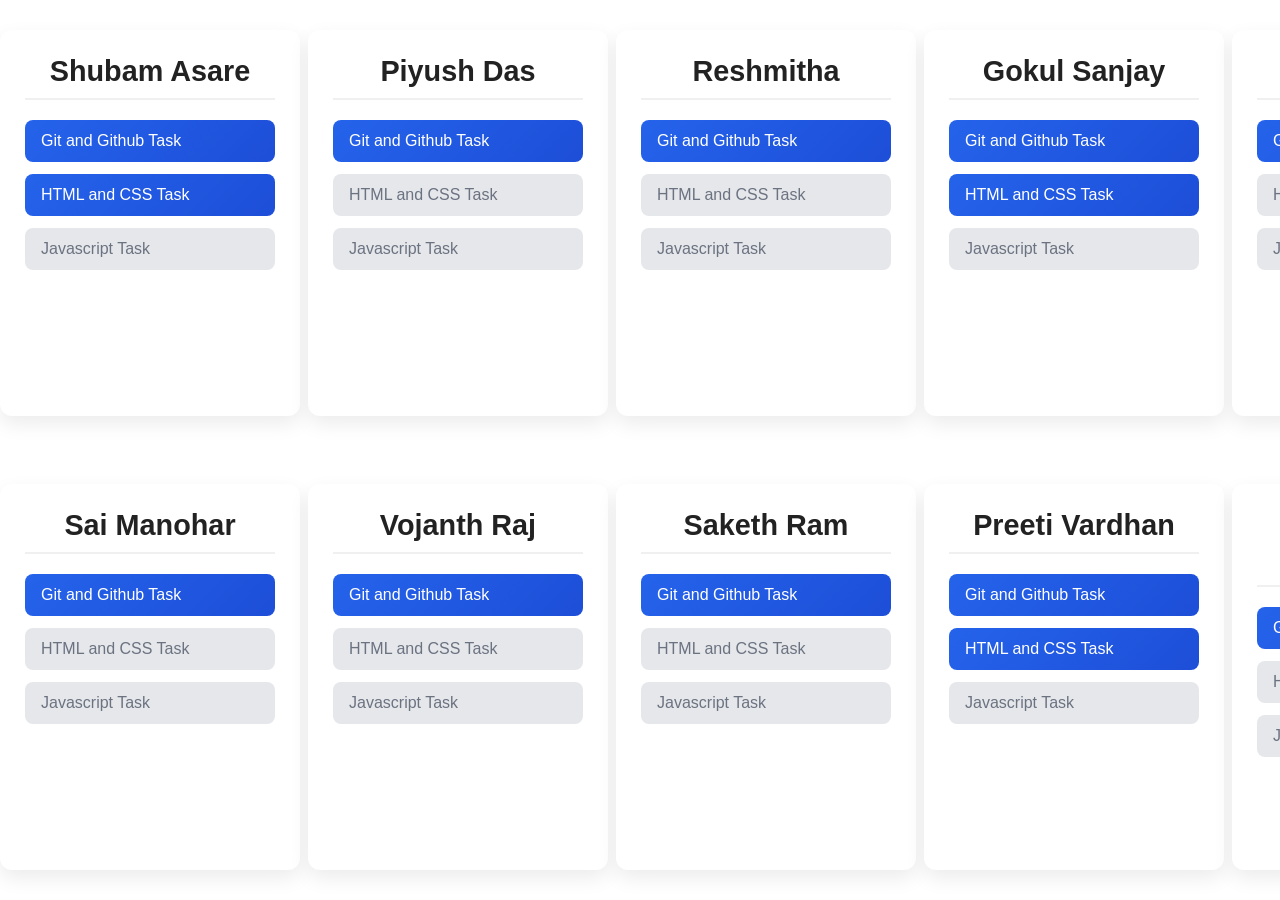
<file: index.html>
<!DOCTYPE html>
<html lang="en">
<head>
    <meta charset="UTF-8">
    <meta name="viewport" content="width=device-width, initial-scale=1.0">
    <title>DevLabs 2.0</title>
    <link href="style.css" rel="stylesheet">
</head>
<body>
    <div id="container">
        <div title="profile" class="profile-container">
            <h2>Shubam Asare</h2>
            <ul>
                <li><a href="https://github.com/Jaswanth-Kumar-2007/DevLabs_2.0/pull/9">Git and Github Task</a></li>
                <li><a href="Pages/Shubam_Asare/index.html">HTML and CSS Task</a></li>
                <li><a class="incomplete"  href="#">Javascript Task</a></li>
            </ul>
        </div>
        <div title="profile" class="profile-container">
            <h2>Piyush Das</h2>
            <ul>
                <li><a href="https://github.com/Jaswanth-Kumar-2007/DevLabs_2.0/pull/1">Git and Github Task</a></li>
                <li><a class="incomplete" href="#">HTML and CSS Task</a></li>
                <li><a class="incomplete"  href="#">Javascript Task</a></li>
            <ul>
        </div>
        <div title="profile" class="profile-container">
            <h2>Reshmitha</h2>
            <ul>
                <li><a href="https://github.com/Jaswanth-Kumar-2007/DevLabs_2.0/pull/2">Git and Github Task</a></li>
                <li><a class="incomplete" href="#">HTML and CSS Task</a></li>
                <li><a class="incomplete"  href="#">Javascript Task</a></li>
            <ul>
        </div>
        <div title="profile" class="profile-container">
            <h2>Gokul Sanjay</h2>
            <ul>
                <li><a href="https://github.com/Jaswanth-Kumar-2007/DevLabs_2.0/pull/3">Git and Github Task</a></li>
                <li><a href="Pages/Gokul_Sanjay/index.html">HTML and CSS Task</a></li>
                <li><a class="incomplete"  href="#">Javascript Task</a></li>
            <ul>
        </div>
        <div title="profile" class="profile-container">
            <h2>Pooja Sanjay</h2>
            <ul>
                <li><a href="https://github.com/Jaswanth-Kumar-2007/DevLabs_2.0/pull/11">Git and Github Task</a></li>
                <li><a class="incomplete" href="#">HTML and CSS Task</a></li>
                <li><a class="incomplete"  href="#">Javascript Task</a></li>
            <ul>
        </div>
        <div title="profile" class="profile-container">
            <h2>Sai Manohar</h2>
            <ul>
                <li><a href="https://github.com/Jaswanth-Kumar-2007/DevLabs_2.0/pull/8">Git and Github Task</a></li>
                <li><a class="incomplete" href="#">HTML and CSS Task</a></li>
                <li><a class="incomplete"  href="#">Javascript Task</a></li>
            <ul>
        </div>
        <div title="profile" class="profile-container">
            <h2>Vojanth Raj</h2>
            <ul>
                <li><a href="https://github.com/Jaswanth-Kumar-2007/DevLabs_2.0/pull/7">Git and Github Task</a></li>
                <li><a class="incomplete" href="#">HTML and CSS Task</a></li>
                <li><a class="incomplete"  href="#">Javascript Task</a></li>
            <ul>
        </div>
        <div title="profile" class="profile-container">
            <h2>Saketh Ram</h2>
            <ul>
                <li><a href="https://github.com/Jaswanth-Kumar-2007/DevLabs_2.0/pull/6">Git and Github Task</a></li>
                <li><a class="incomplete" href="#">HTML and CSS Task</a></li>
                <li><a class="incomplete"  href="#">Javascript Task</a></li>
            <ul>
        </div>
        <div title="profile" class="profile-container">
            <h2>Preeti Vardhan</h2>
            <ul>
                <li><a href="https://github.com/Jaswanth-Kumar-2007/DevLabs_2.0/pull/4">Git and Github Task</a></li>
                <li><a href="Pages/Preeti_Vardhan/profile.html">HTML and CSS Task</a></li>
                <li><a class="incomplete"  href="#">Javascript Task</a></li>
            <ul>
        </div>
        <div title="profile" class="profile-container">
            <h2>Utkarsh Chatterjee</h2>
            <ul>
                <li><a href="https://github.com/Jaswanth-Kumar-2007/DevLabs_2.0/pull/10">Git and Github Task</a></li>
                <li><a class="incomplete" href="#">HTML and CSS Task</a></li>
                <li><a class="incomplete"  href="#">Javascript Task</a></li>
            <ul>
        </div>
    </div>
</body>
</html>
</file>
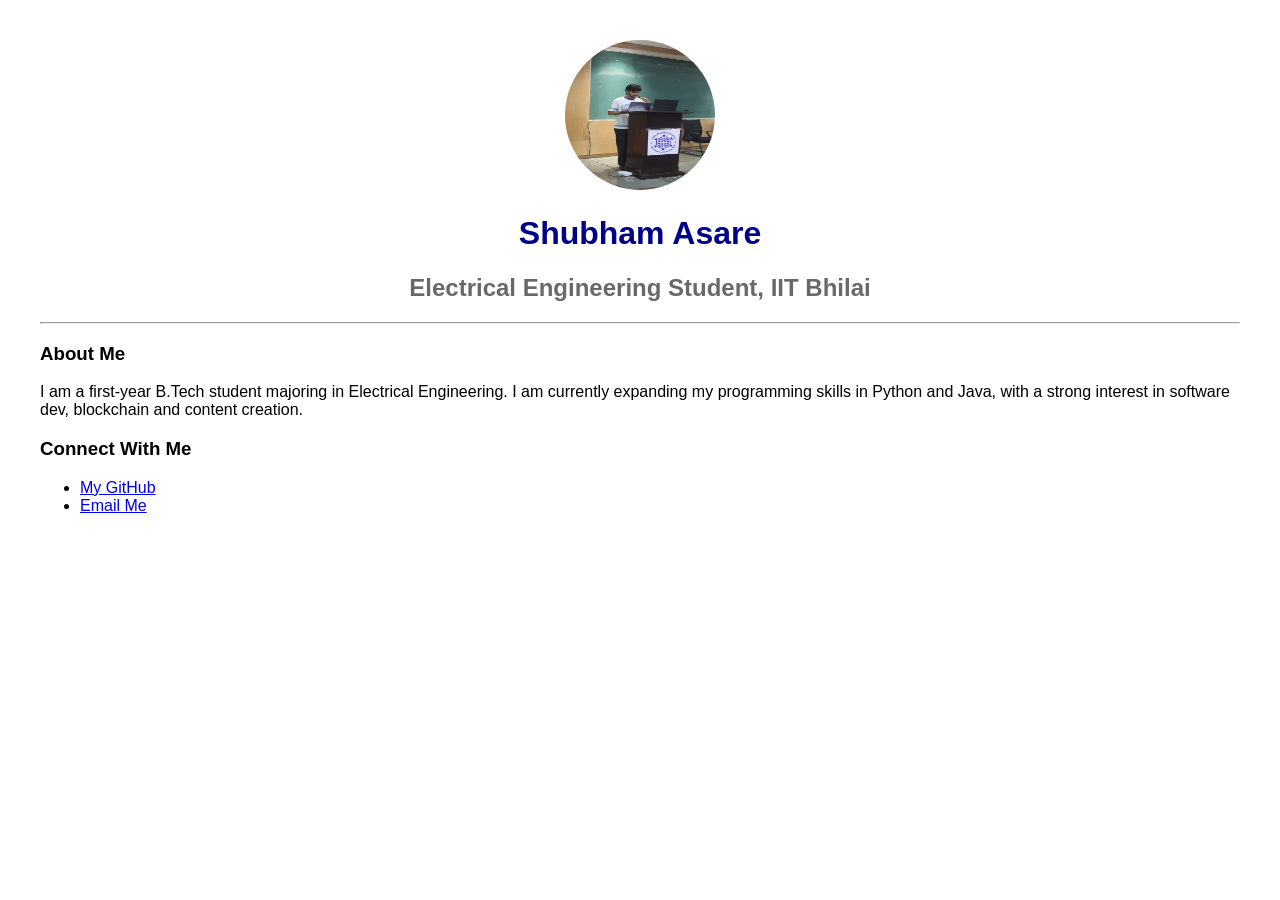
<file: Pages/Shubam_Asare/index.html>
<!DOCTYPE html>
<html>
<head>
    <title>Shubham Asare - Profile</title>
    <link rel="stylesheet" href="style.css">
</head>
<body>

    <div id="header">
        <img src="photo.jpeg" alt="Profile Photo">
        <h1>Shubham Asare</h1>
        <h2>Electrical Engineering Student, IIT Bhilai</h2>
    </div>

    <hr> <div id="bio">
        <h3>About Me</h3>
        <p>I am a first-year B.Tech student majoring in Electrical Engineering. I am currently expanding my programming skills in Python and Java, with a strong interest in software dev, blockchain and content creation.</p>
    </div>

    <div id="links">
        <h3>Connect With Me</h3>
        <ul>
            <li><a href="https://github.com/shubhamasare70-spec">My GitHub</a></li>
            <li><a href="mailto:shubhamasare09@gmail.com">Email Me</a></li>
        </ul>
    </div>

</body>
</html>
</file>
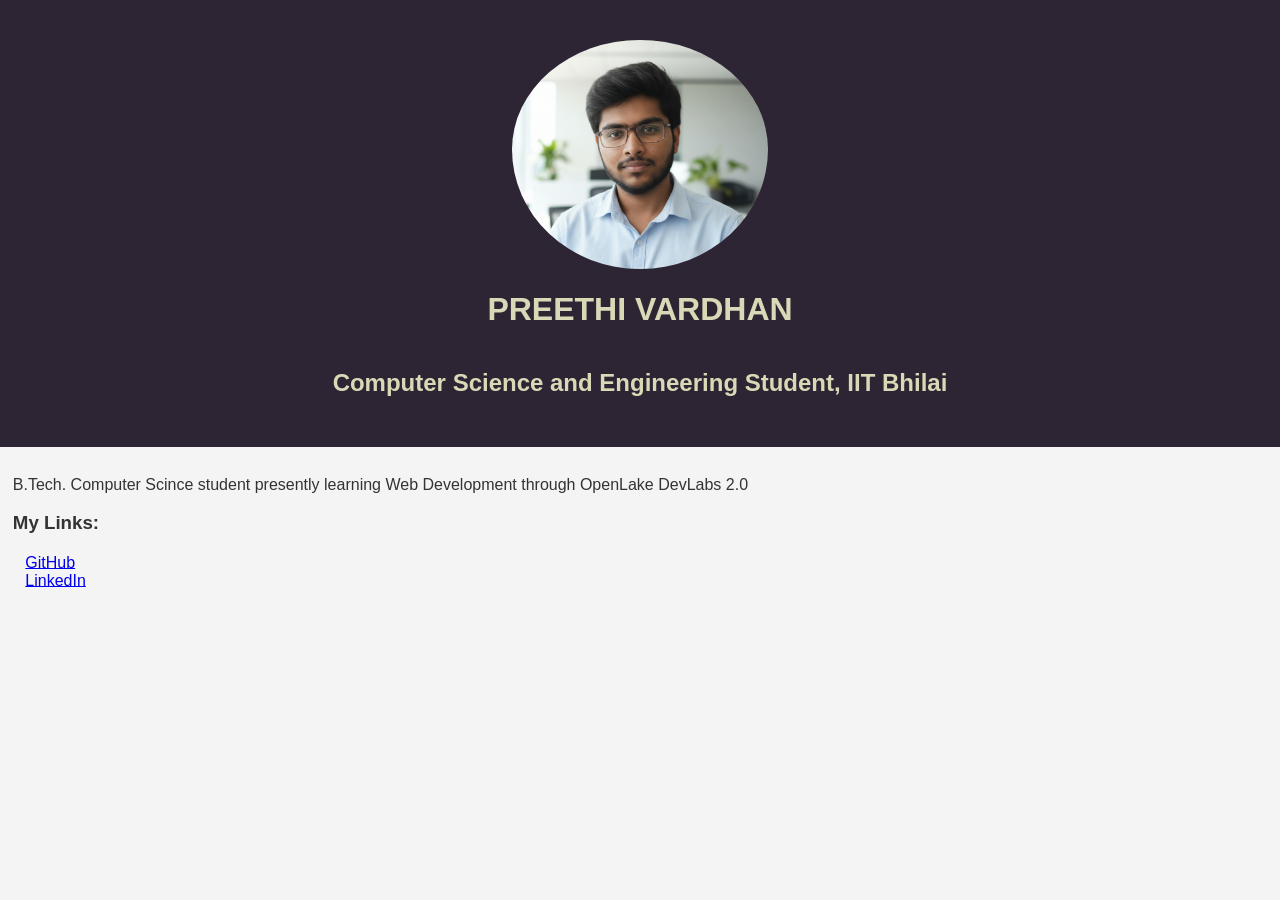
<file: Pages/Preeti_Vardhan/profile.html>
<!DOCTYPE html>
<html lang="en">
<head>
    <meta charset="UTF-8">
    <meta name="viewport" content="width=device-width, initial-scale=1.0">
    <link rel="stylesheet" href="profile.css">
    <title>Preethi Vardhan Profile Page</title>
</head>
<body>
    <div class = "image_container" id = "igc">
        <img src = "profile.jpg" >
        <h1>Preethi Vardhan</h1>
        <h2> Computer Science and Engineering Student, IIT Bhilai</h2>
    </div>
    <div class = "bio n links" id = "bni">
        <p>B.Tech. Computer Scince student presently learning Web Development through OpenLake DevLabs 2.0</p>
        <h3>My Links:</h3>
        <a href="https://github.com/PreethiVardhan037">GitHub</a>
        <br>
        <a href="https://www.linkedin.com/in/preethi-vardhan-tanakala-03090435a/">LinkedIn</a>
    </div>
</body>
</html>
</file>
<file: style.css>
*{
    margin:0;
    padding:0;
    box-sizing: border-box;
    font-family: 'Segoe UI', Tahoma, Geneva, Verdana, sans-serif;
}

body{
    width:100vw;
    height:100vh;
}

#container{
    display: grid;
    grid-template-columns: repeat(5, 1fr);
    grid-template-rows: repeat(2, 1fr);
    gap: 8px;
    height:100%;
    width:100%;
}

.profile-container {
    width: 300px;
    margin: 30px auto;
    padding: 25px;
    background: #ffffff;
    border-radius: 12px;
    box-shadow: 0 8px 20px rgba(0, 0, 0, 0.08);
    transition: transform 0.3s ease, box-shadow 0.3s ease,border 0.3s ease;
    font-family: 'Segoe UI', Tahoma, Geneva, Verdana, sans-serif;
}

.profile-container:hover {
    transform: translateY(-5px);
    box-shadow: 0 12px 25px rgba(0, 0, 0, 0.12);
    border:2px solid black;
}

.profile-container h2 {
    text-align: center;
    margin-bottom: 20px;
    color: #222;
    font-size: 1.8rem;
    font-weight: 600;
    border-bottom: 2px solid #f0f0f0;
    padding-bottom: 10px;
}

.profile-container ul {
    list-style: none;
    padding: 0;
    margin: 0;
}

.profile-container li {
    margin-bottom: 12px;
}

.profile-container a {
    display: block;
    text-decoration: none;
    color: #ffffff;
    background: linear-gradient(135deg, #2563eb, #1d4ed8);
    padding: 12px 16px;
    border-radius: 8px;
    font-weight: 500;
    transition: all 0.3s ease;
}

.profile-container a:hover {
    background: linear-gradient(135deg, #1d4ed8, #1e40af);
    transform: translateX(5px);
}

.profile-container .incomplete {
    background: #e5e7eb;
    color: #6b7280;
    cursor: not-allowed;
}

.profile-container .incomplete:hover {
    transform: none;
    background: #d1d5db;
}

@media (max-width:480px) {
    #container {
        display: flex;
        flex-direction: column;
        align-items: center;
        width: 100%;
        height:100%;
        overflow-y: auto;
        scroll-behavior: smooth;
    }
}
</file>
<file: Pages/Shubam_Asare/style.css>
body {
    font-family: Arial, sans-serif;
    background-color: white;
    color: black;
    margin: 40px;

#header {
    text-align: center;

img {
    width: 150px;
    height: 150px;
    border-radius: 50%;
}

h1 {
    color: darkblue;
}

h2 {
    color: dimgray;
}

#bio, #links {
    margin-top: 20px;
}

a {
    color: blue;
    text-decoration: underline;
}
}}
</file>
<file: Pages/Preeti_Vardhan/profile.css>
body{
    font-family: "Segoe UI", Roboto, Arial, sans-serif;
    font-size:16px;
    background-color:#f4f4f4;
    color:#333;
    margin:0;
    padding:0; 
}

img{
    padding-top: 10px;
    width: 20%;
    height: 20%;
    border-radius: 50%;
}

#igc h1{
    color: #dad9b7;
    text-transform: uppercase;
}

#igc h2{
    color: #dad9b7;
}

#igc{
    background-color:#2D2533;
    width:100%;

    display:flex;
    flex-direction:column;
    align-items:center;

    padding:30px 0;
}

#bni{
    padding: 1%;
}

a {
    padding: 1%;
}
</file>
